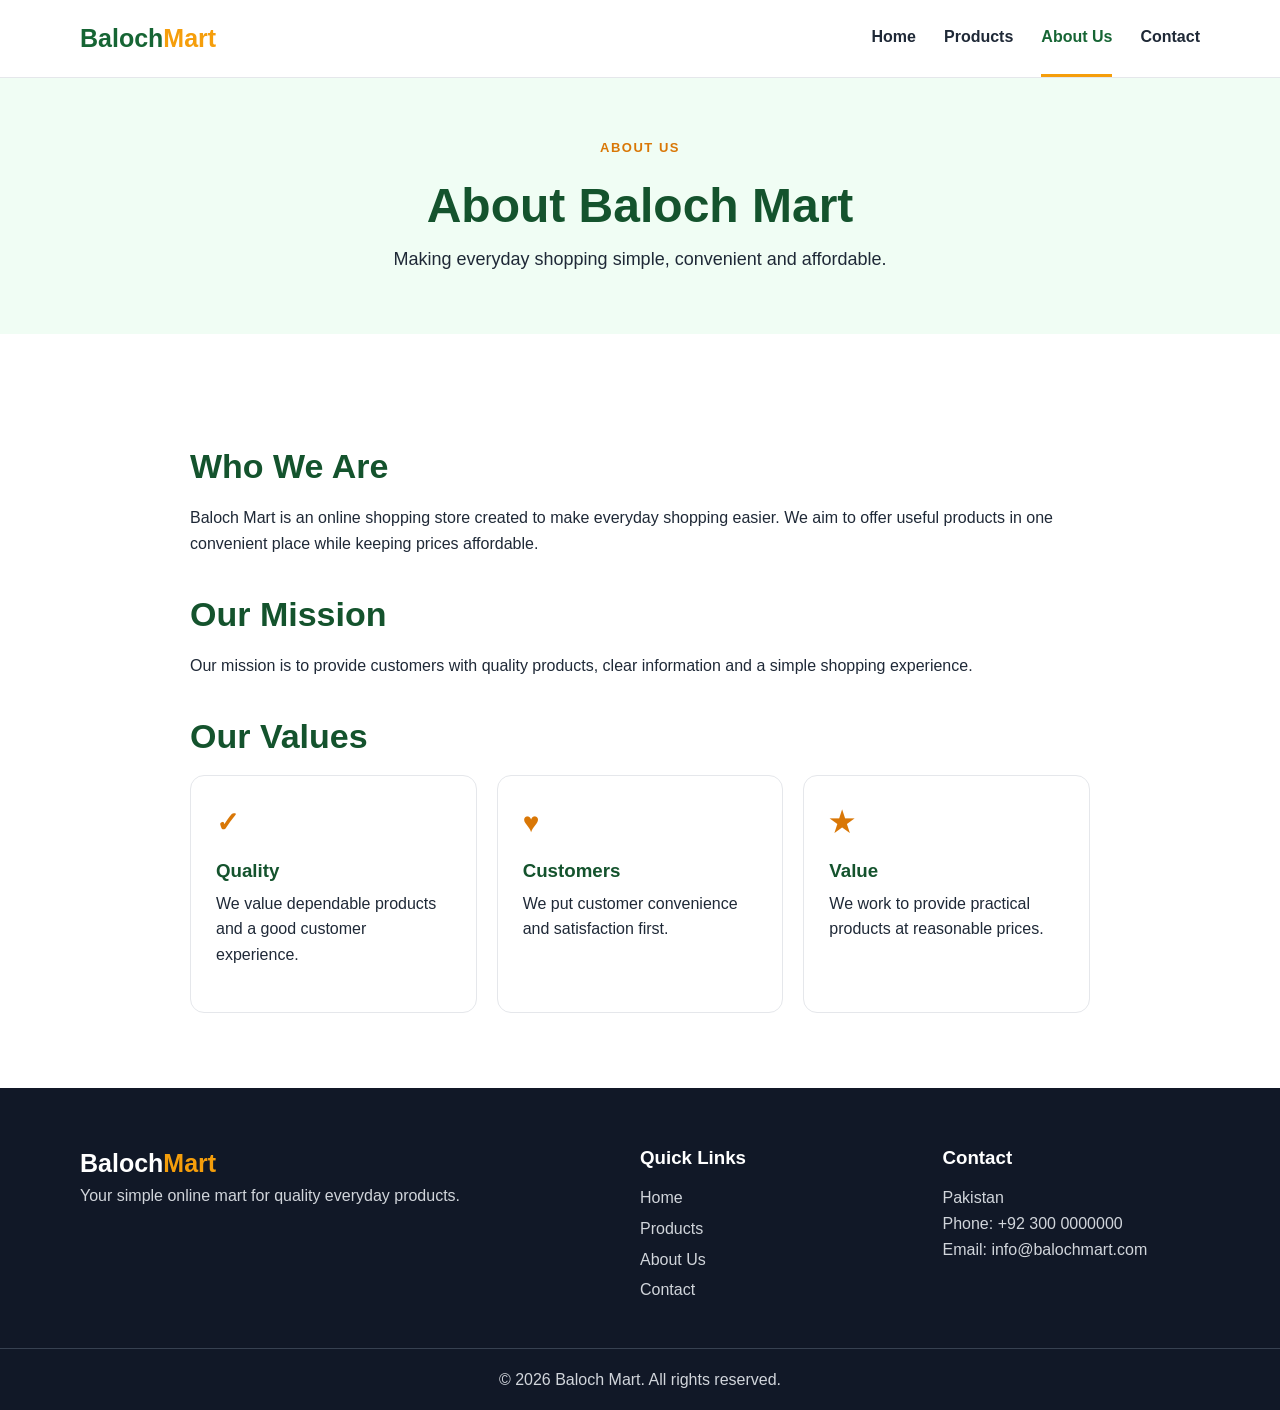
<file: about.html>
<!DOCTYPE html>
<html lang="en">
<head>
  <meta charset="UTF-8">
  <meta name="viewport" content="width=device-width, initial-scale=1.0">
  <title>About Baloch Mart | Our Story & Mission</title>
  <meta name="description" content="Learn about Baloch Mart, our mission, values and commitment to providing quality everyday products at affordable prices.">
  <meta name="keywords" content="about Baloch Mart, Baloch Mart Pakistan, online shopping store">
  <link rel="canonical" href="https://www.balochmart.com/about.html">
  <link rel="stylesheet" href="css/style.css">
</head>
<body>
<header class="site-header"><div class="container nav-wrap">
  <a class="logo" href="index.html">Baloch<span>Mart</span></a><button class="menu-btn" aria-label="Open menu">☰</button>
  <nav class="nav"><a href="index.html">Home</a><a href="products.html">Products</a><a class="active" href="about.html">About Us</a><a href="contact.html">Contact</a></nav>
</div></header>

<main>
<section class="page-hero"><div class="container"><p class="eyebrow">ABOUT US</p><h1>About Baloch Mart</h1><p>Making everyday shopping simple, convenient and affordable.</p></div></section>
<section class="section"><div class="container content-narrow">
  <h2>Who We Are</h2>
  <p>Baloch Mart is an online shopping store created to make everyday shopping easier. We aim to offer useful products in one convenient place while keeping prices affordable.</p>
  <h2>Our Mission</h2>
  <p>Our mission is to provide customers with quality products, clear information and a simple shopping experience.</p>
  <h2>Our Values</h2>
  <div class="feature-grid">
    <div class="feature"><span>✓</span><h3>Quality</h3><p>We value dependable products and a good customer experience.</p></div>
    <div class="feature"><span>♥</span><h3>Customers</h3><p>We put customer convenience and satisfaction first.</p></div>
    <div class="feature"><span>★</span><h3>Value</h3><p>We work to provide practical products at reasonable prices.</p></div>
  </div>
</div></section>
</main>
<footer class="footer"><div class="container footer-grid">
  <div><a class="logo footer-logo" href="index.html">Baloch<span>Mart</span></a><p>Your simple online mart for quality everyday products.</p></div>
  <div><h3>Quick Links</h3><a href="index.html">Home</a><a href="products.html">Products</a><a href="about.html">About Us</a><a href="contact.html">Contact</a></div>
  <div><h3>Contact</h3><p>Pakistan</p><p>Phone: +92 300 0000000</p><p>Email: info@balochmart.com</p></div>
</div><div class="copyright">© 2026 Baloch Mart. All rights reserved.</div></footer>
<script src="js/script.js"></script>
</body>
</html>
</file>
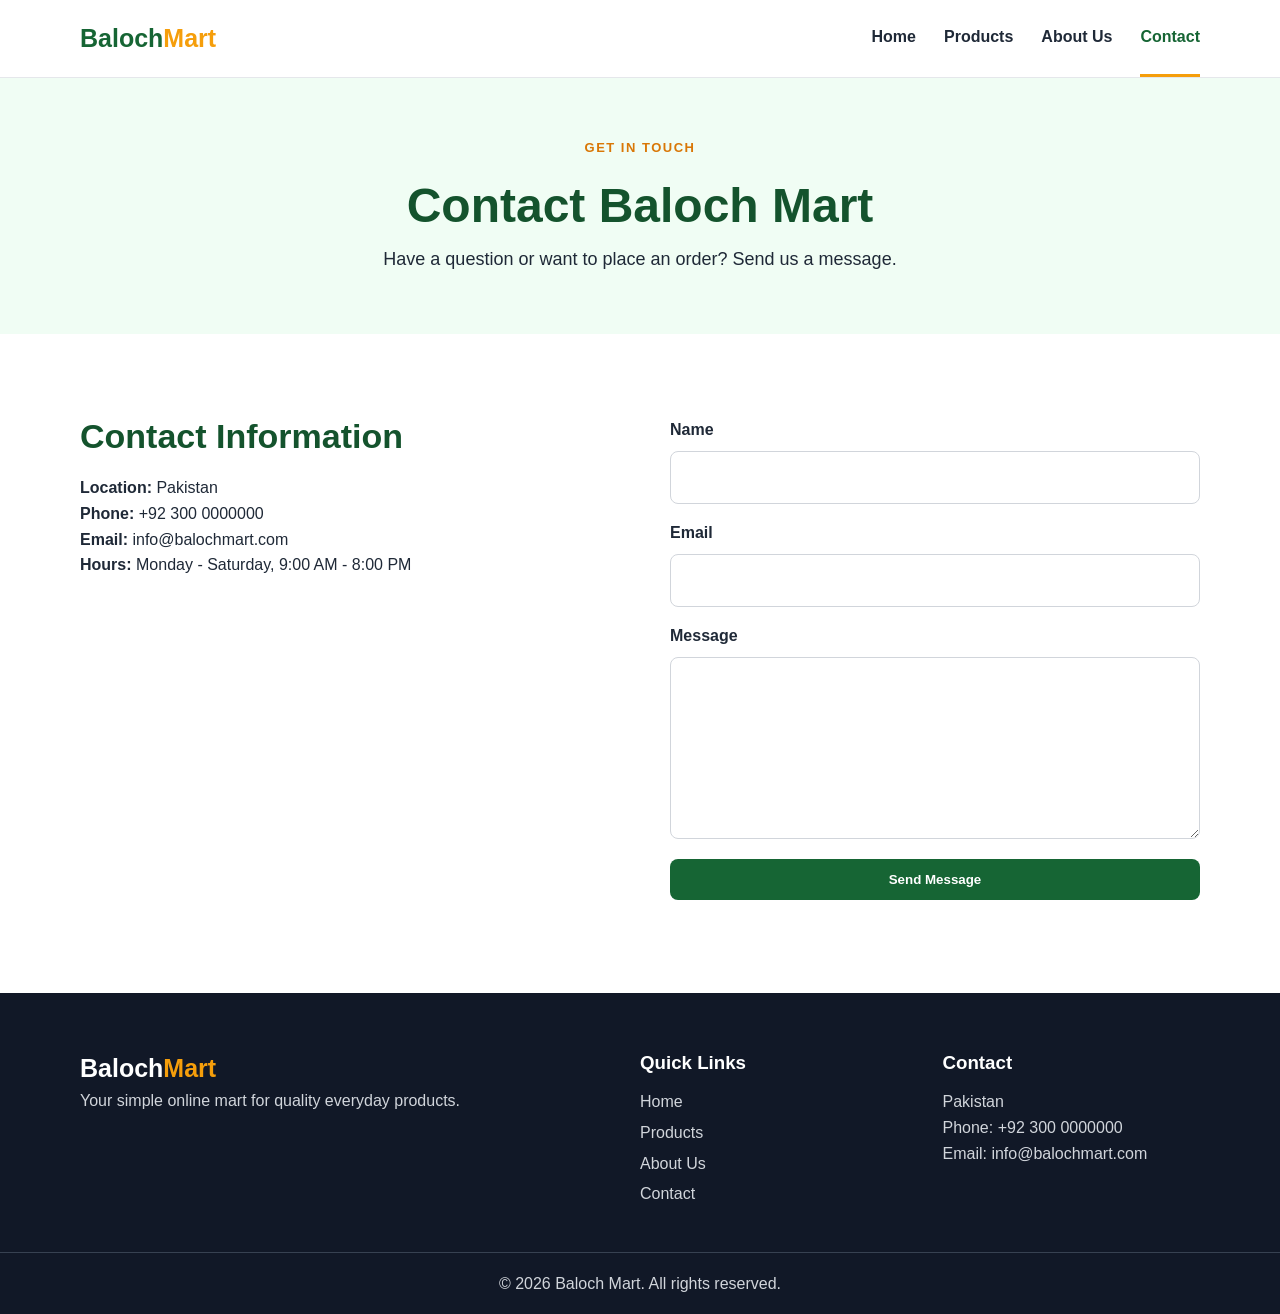
<file: contact.html>
<!DOCTYPE html>
<html lang="en">
<head>
  <meta charset="UTF-8">
  <meta name="viewport" content="width=device-width, initial-scale=1.0">
  <title>Contact Baloch Mart | Online Store Pakistan</title>
  <meta name="description" content="Contact Baloch Mart for product information, orders and customer support. Call, email or send us a message.">
  <meta name="keywords" content="contact Baloch Mart, Baloch Mart phone, Baloch Mart email, online store Pakistan">
  <link rel="canonical" href="https://www.balochmart.com/contact.html">
  <link rel="stylesheet" href="css/style.css">
</head>
<body>
<header class="site-header"><div class="container nav-wrap">
  <a class="logo" href="index.html">Baloch<span>Mart</span></a><button class="menu-btn" aria-label="Open menu">☰</button>
  <nav class="nav"><a href="index.html">Home</a><a href="products.html">Products</a><a href="about.html">About Us</a><a class="active" href="contact.html">Contact</a></nav>
</div></header>

<main>
<section class="page-hero"><div class="container"><p class="eyebrow">GET IN TOUCH</p><h1>Contact Baloch Mart</h1><p>Have a question or want to place an order? Send us a message.</p></div></section>
<section class="section"><div class="container contact-grid">
  <div>
    <h2>Contact Information</h2>
    <p><strong>Location:</strong> Pakistan</p>
    <p><strong>Phone:</strong> +92 300 0000000</p>
    <p><strong>Email:</strong> info@balochmart.com</p>
    <p><strong>Hours:</strong> Monday - Saturday, 9:00 AM - 8:00 PM</p>
  </div>
  <form id="contactForm" class="contact-form">
    <label for="name">Name</label>
    <input id="name" name="name" type="text" required>
    <label for="email">Email</label>
    <input id="email" name="email" type="email" required>
    <label for="message">Message</label>
    <textarea id="message" name="message" rows="6" required></textarea>
    <button class="btn" type="submit">Send Message</button>
    <p id="formMessage" class="form-message" aria-live="polite"></p>
  </form>
</div></section>
</main>
<footer class="footer"><div class="container footer-grid">
  <div><a class="logo footer-logo" href="index.html">Baloch<span>Mart</span></a><p>Your simple online mart for quality everyday products.</p></div>
  <div><h3>Quick Links</h3><a href="index.html">Home</a><a href="products.html">Products</a><a href="about.html">About Us</a><a href="contact.html">Contact</a></div>
  <div><h3>Contact</h3><p>Pakistan</p><p>Phone: +92 300 0000000</p><p>Email: info@balochmart.com</p></div>
</div><div class="copyright">© 2026 Baloch Mart. All rights reserved.</div></footer>
<script src="js/script.js"></script>
</body>
</html>
</file>
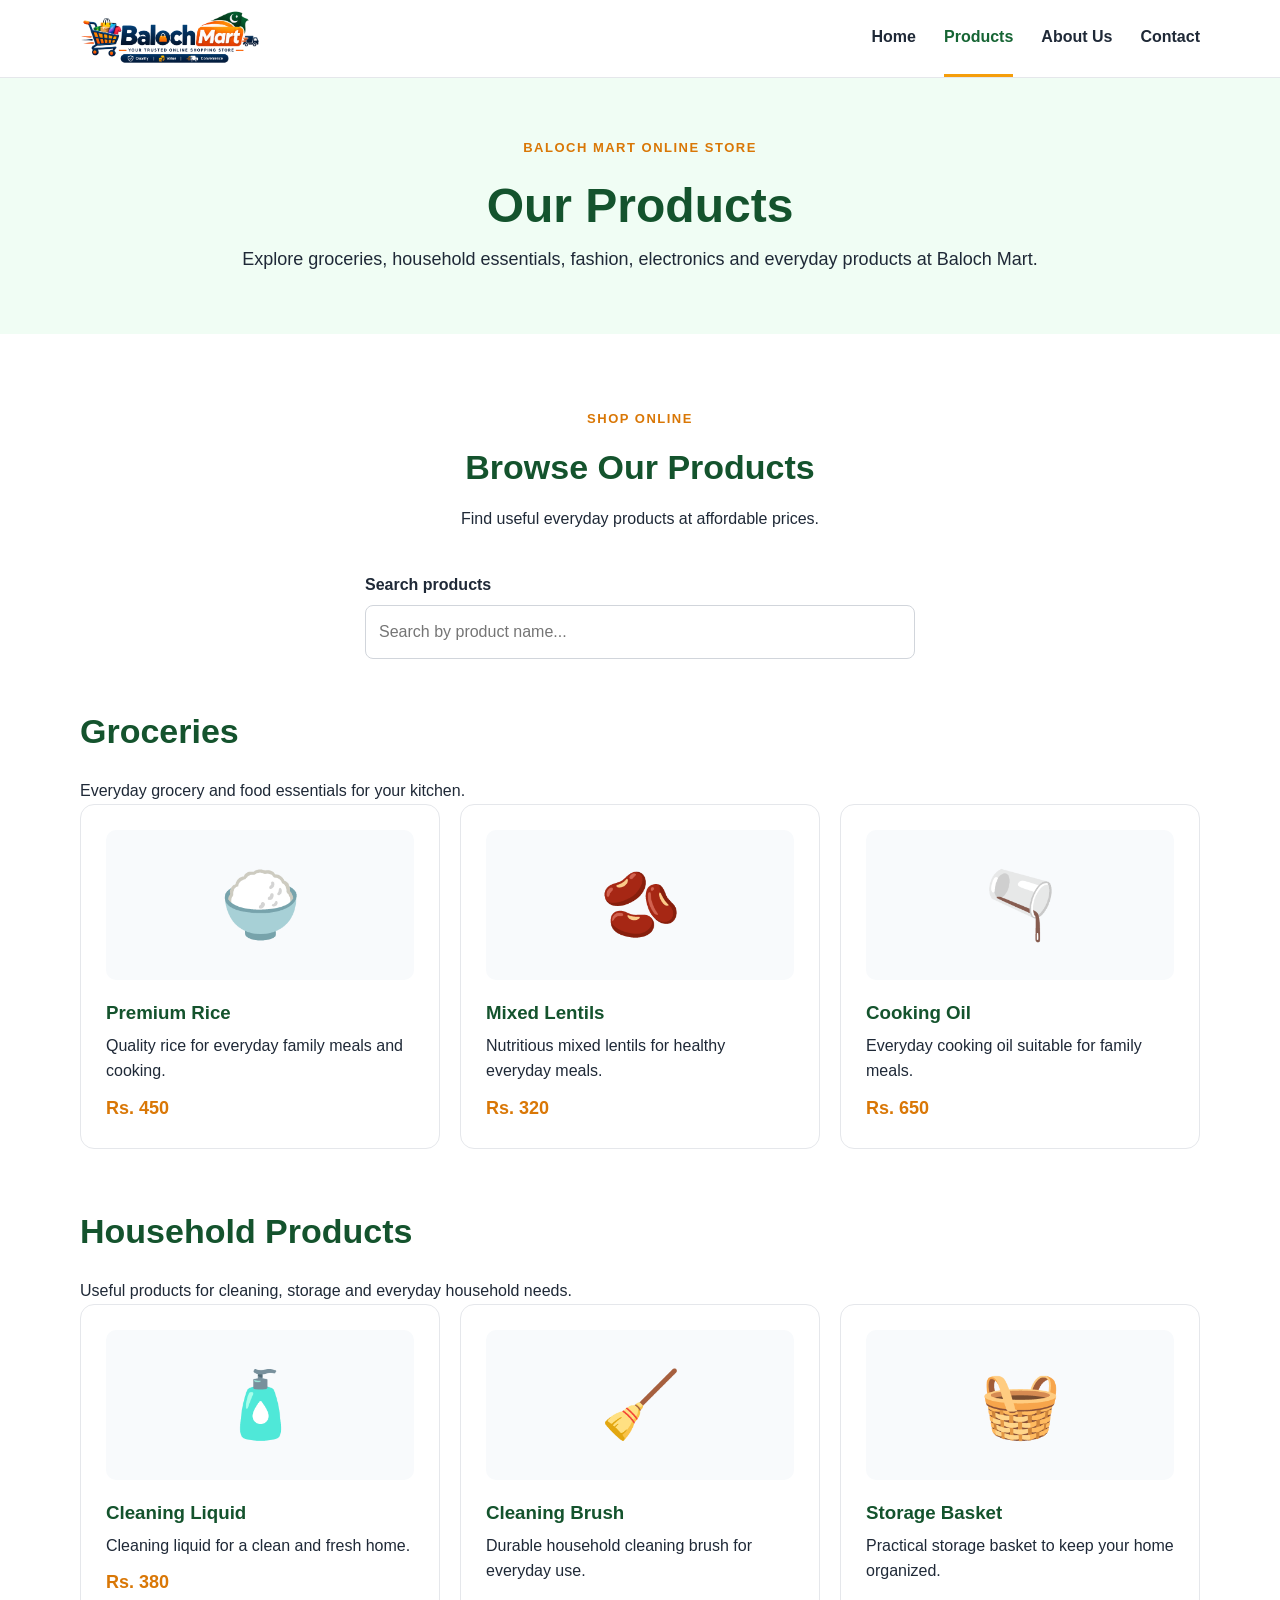
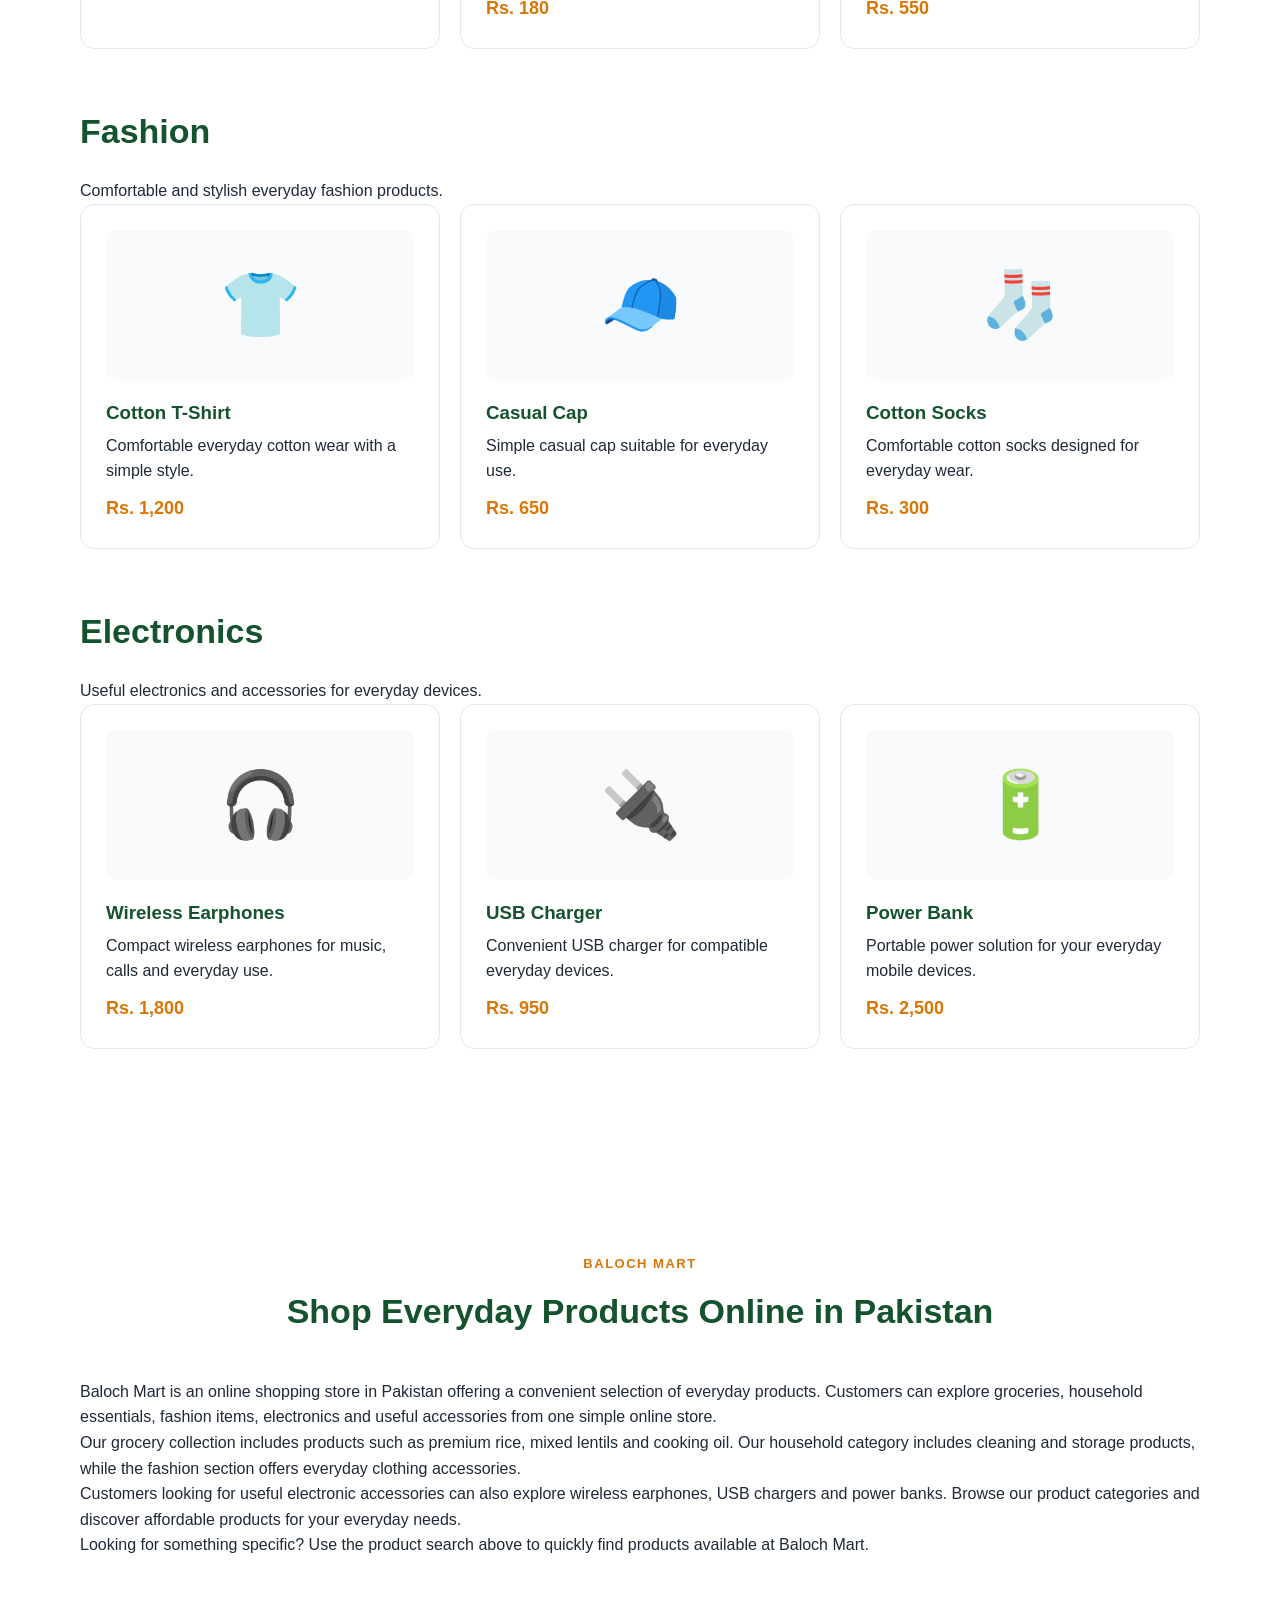
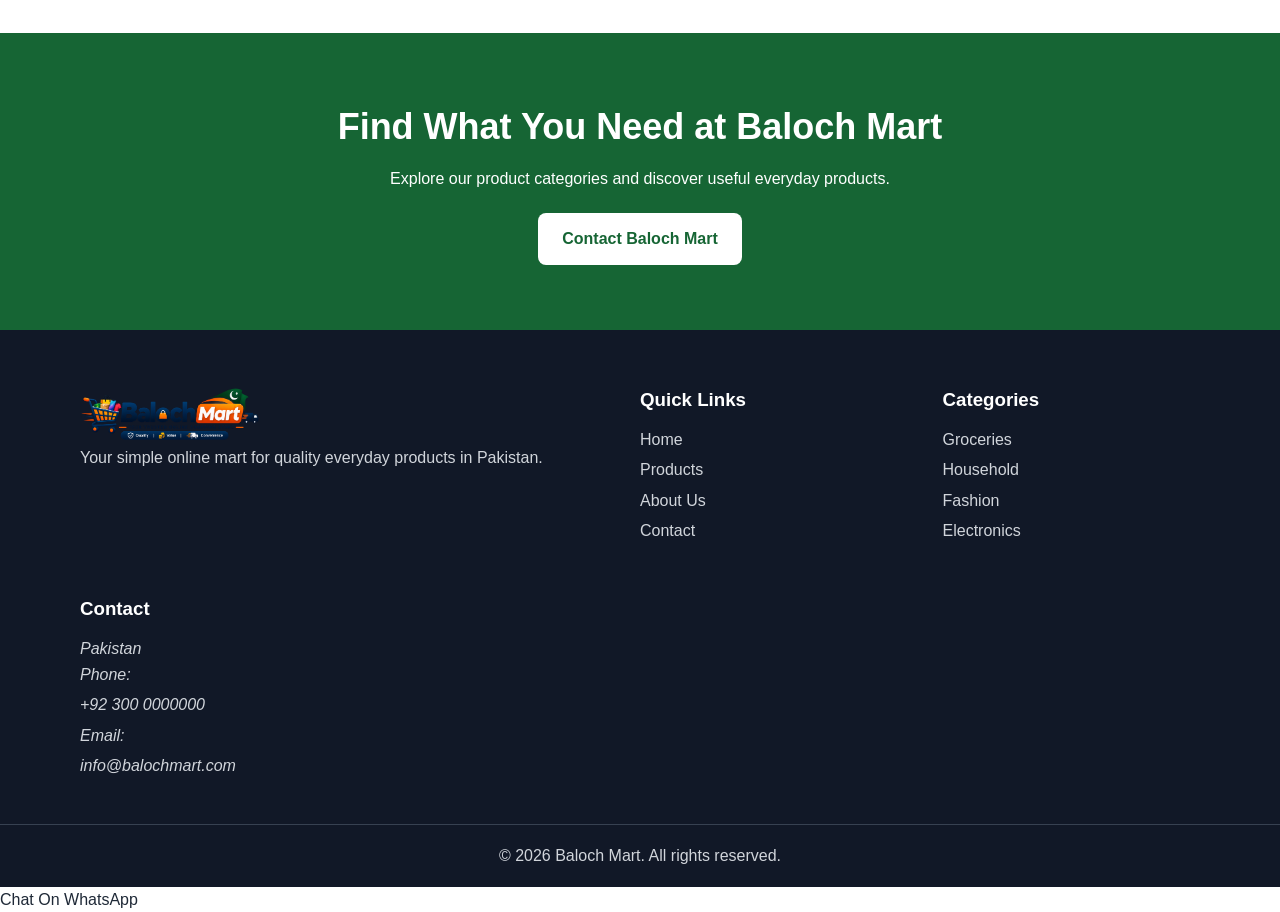
<file: products.html>
<!DOCTYPE html>
<html lang="en">

<head>

    <!-- ==============================
         BASIC SEO
    =============================== -->

    <meta charset="UTF-8">

    <meta name="viewport"
          content="width=device-width, initial-scale=1.0">

    <title>
        Products | Baloch Mart - Online Shopping Store in Pakistan
    </title>

    <meta name="description"
          content="Browse Baloch Mart products including groceries, household essentials, fashion, electronics and everyday products at affordable prices in Pakistan.">

    <meta name="keywords"
          content="Baloch Mart products, Baloch Mart online store, groceries Pakistan, household products Pakistan, fashion Pakistan, electronics Pakistan, online shopping Pakistan">

    <meta name="robots"
          content="index, follow, max-image-preview:large, max-snippet:-1, max-video-preview:-1">

    <meta name="author"
          content="Baloch Mart">

    <meta name="language"
          content="English">

    <meta name="theme-color"
          content="#0f172a">


    <!-- ==============================
         CANONICAL
    =============================== -->

    <link rel="canonical"
          href="https://talibmari110-debug.github.io/balochmart/products.html">


    <!-- ==============================
         FAVICON
    =============================== -->

    <link rel="icon"
          type="image/png"
          href="https://talibmari110-debug.github.io/balochmart/favicon.png">

    <link rel="apple-touch-icon"
          href="https://talibmari110-debug.github.io/balochmart/favicon.png">


    <!-- ==============================
         OPEN GRAPH / FACEBOOK
    =============================== -->

    <meta property="og:type"
          content="website">

    <meta property="og:title"
          content="Products | Baloch Mart">

    <meta property="og:description"
          content="Browse groceries, household essentials, fashion, electronics and everyday products at affordable prices from Baloch Mart.">

    <meta property="og:url"
          content="https://talibmari110-debug.github.io/balochmart/products.html">

    <meta property="og:site_name"
          content="Baloch Mart">

    <meta property="og:locale"
          content="en_PK">

    <meta property="og:image"
          content="https://talibmari110-debug.github.io/balochmart/logo.png">

    <meta property="og:image:alt"
          content="Baloch Mart - Online Shopping Store in Pakistan">


    <!-- ==============================
         TWITTER / X
    =============================== -->

    <meta name="twitter:card"
          content="summary_large_image">

    <meta name="twitter:title"
          content="Products | Baloch Mart">

    <meta name="twitter:description"
          content="Shop groceries, household essentials, fashion, electronics and everyday products at Baloch Mart.">

    <meta name="twitter:image"
          content="https://talibmari110-debug.github.io/balochmart/logo.png">

    <meta name="twitter:image:alt"
          content="Baloch Mart Logo">


    <!-- ==============================
         PERFORMANCE
    =============================== -->

    <link rel="preconnect"
          href="https://fonts.googleapis.com">

    <link rel="preconnect"
          href="https://fonts.gstatic.com"
          crossorigin>


    <!-- ==============================
         STYLESHEET
    =============================== -->

    <link rel="stylesheet"
          href="css/style.css">


    <!-- ==============================
         COLLECTION PAGE SCHEMA
    =============================== -->

    <script type="application/ld+json">
    {
        "@context": "https://schema.org",
        "@type": "CollectionPage",

        "@id": "https://talibmari110-debug.github.io/balochmart/products.html#collection",

        "url": "https://talibmari110-debug.github.io/balochmart/products.html",

        "name": "Baloch Mart Products",

        "description": "Browse groceries, household essentials, fashion, electronics and everyday products available at Baloch Mart.",

        "isPartOf": {
            "@type": "WebSite",
            "@id": "https://talibmari110-debug.github.io/balochmart/#website",
            "url": "https://talibmari110-debug.github.io/balochmart/",
            "name": "Baloch Mart"
        },

        "publisher": {
            "@type": "OnlineStore",
            "@id": "https://talibmari110-debug.github.io/balochmart/#organization",
            "name": "Baloch Mart",
            "url": "https://talibmari110-debug.github.io/balochmart/",
            "logo": {
                "@type": "ImageObject",
                "url": "https://talibmari110-debug.github.io/balochmart/logo.png"
            }
        }
    }
    </script>


    <!-- ==============================
         BREADCRUMB SCHEMA
    =============================== -->

    <script type="application/ld+json">
    {
        "@context": "https://schema.org",
        "@type": "BreadcrumbList",

        "itemListElement": [

            {
                "@type": "ListItem",
                "position": 1,
                "name": "Home",
                "item": "https://talibmari110-debug.github.io/balochmart/"
            },

            {
                "@type": "ListItem",
                "position": 2,
                "name": "Products",
                "item": "https://talibmari110-debug.github.io/balochmart/products.html"
            }

        ]
    }
    </script>


</head>


<body>


    <!-- =================================
         HEADER
    ================================== -->

    <header class="site-header">

        <div class="container nav-wrap">


            <!-- LOGO -->

            <a class="logo"
               href="index.html"
               aria-label="Baloch Mart Home">

                <img
                    src="https://talibmari110-debug.github.io/balochmart/logo.png"
                    alt="Baloch Mart - Online Shopping Store in Pakistan"
                    width="180"
                    height="60"
                    loading="eager"
                    fetchpriority="high">

            </a>


            <!-- MOBILE MENU -->

            <button
                class="menu-btn"
                type="button"
                aria-label="Open navigation menu"
                aria-expanded="false">

                ☰

            </button>


            <!-- NAVIGATION -->

            <nav class="nav"
                 aria-label="Main navigation">

                <a href="index.html">
                    Home
                </a>

                <a class="active"
                   href="products.html"
                   aria-current="page">

                    Products

                </a>

                <a href="about.html">
                    About Us
                </a>

                <a href="contact.html">
                    Contact
                </a>

            </nav>

        </div>

    </header>


    <!-- =================================
         MAIN CONTENT
    ================================== -->

    <main>


        <!-- =================================
             PAGE HERO
        ================================== -->

        <section class="page-hero"
                 aria-labelledby="products-page-title">

            <div class="container">

                <p class="eyebrow">
                    BALOCH MART ONLINE STORE
                </p>

                <h1 id="products-page-title">
                    Our Products
                </h1>

                <p>
                    Explore groceries, household essentials, fashion,
                    electronics and everyday products at Baloch Mart.
                </p>

            </div>

        </section>


        <!-- =================================
             PRODUCTS
        ================================== -->

        <section class="section"
                 aria-labelledby="shop-products-title">

            <div class="container">


                <!-- SECTION HEADING -->

                <div class="section-heading">

                    <p class="eyebrow">
                        SHOP ONLINE
                    </p>

                    <h2 id="shop-products-title">
                        Browse Our Products
                    </h2>

                    <p>
                        Find useful everyday products at affordable prices.
                    </p>

                </div>


                <!-- =================================
                     PRODUCT SEARCH
                ================================== -->

                <div class="search-box">

                    <label for="productSearch">
                        Search products
                    </label>

                    <input
                        id="productSearch"
                        name="search"
                        type="search"
                        placeholder="Search by product name..."
                        autocomplete="off"
                        aria-label="Search Baloch Mart products">

                </div>


                <!-- =================================
                     GROCERIES
                ================================== -->

                <section id="groceries"
                         class="product-category"
                         aria-labelledby="groceries-title">

                    <h2 id="groceries-title">
                        Groceries
                    </h2>

                    <p>
                        Everyday grocery and food essentials for your kitchen.
                    </p>


                    <div class="product-grid">


                        <!-- Premium Rice -->

                        <article class="product-card"
                                 data-product="premium rice groceries">

                            <div class="product-image"
                                 role="img"
                                 aria-label="Premium Rice">

                                🍚

                            </div>

                            <h3>
                                Premium Rice
                            </h3>

                            <p>
                                Quality rice for everyday family meals
                                and cooking.
                            </p>

                            <strong>
                                Rs. 450
                            </strong>

                        </article>


                        <!-- Mixed Lentils -->

                        <article class="product-card"
                                 data-product="mixed lentils groceries">

                            <div class="product-image"
                                 role="img"
                                 aria-label="Mixed Lentils">

                                🫘

                            </div>

                            <h3>
                                Mixed Lentils
                            </h3>

                            <p>
                                Nutritious mixed lentils for healthy
                                everyday meals.
                            </p>

                            <strong>
                                Rs. 320
                            </strong>

                        </article>


                        <!-- Cooking Oil -->

                        <article class="product-card"
                                 data-product="cooking oil groceries">

                            <div class="product-image"
                                 role="img"
                                 aria-label="Cooking Oil">

                                🫗

                            </div>

                            <h3>
                                Cooking Oil
                            </h3>

                            <p>
                                Everyday cooking oil suitable for
                                family meals.
                            </p>

                            <strong>
                                Rs. 650
                            </strong>

                        </article>


                    </div>

                </section>


                <!-- =================================
                     HOUSEHOLD
                ================================== -->

                <section id="household"
                         class="product-category"
                         aria-labelledby="household-title">

                    <h2 id="household-title">
                        Household Products
                    </h2>

                    <p>
                        Useful products for cleaning, storage and
                        everyday household needs.
                    </p>


                    <div class="product-grid">


                        <!-- Cleaning Liquid -->

                        <article class="product-card"
                                 data-product="cleaning liquid household">

                            <div class="product-image"
                                 role="img"
                                 aria-label="Cleaning Liquid">

                                🧴

                            </div>

                            <h3>
                                Cleaning Liquid
                            </h3>

                            <p>
                                Cleaning liquid for a clean and
                                fresh home.
                            </p>

                            <strong>
                                Rs. 380
                            </strong>

                        </article>


                        <!-- Cleaning Brush -->

                        <article class="product-card"
                                 data-product="cleaning brush household">

                            <div class="product-image"
                                 role="img"
                                 aria-label="Cleaning Brush">

                                🧹

                            </div>

                            <h3>
                                Cleaning Brush
                            </h3>

                            <p>
                                Durable household cleaning brush
                                for everyday use.
                            </p>

                            <strong>
                                Rs. 180
                            </strong>

                        </article>


                        <!-- Storage Basket -->

                        <article class="product-card"
                                 data-product="storage basket household">

                            <div class="product-image"
                                 role="img"
                                 aria-label="Storage Basket">

                                🧺

                            </div>

                            <h3>
                                Storage Basket
                            </h3>

                            <p>
                                Practical storage basket to keep
                                your home organized.
                            </p>

                            <strong>
                                Rs. 550
                            </strong>

                        </article>


                    </div>

                </section>


                <!-- =================================
                     FASHION
                ================================== -->

                <section id="fashion"
                         class="product-category"
                         aria-labelledby="fashion-title">

                    <h2 id="fashion-title">
                        Fashion
                    </h2>

                    <p>
                        Comfortable and stylish everyday fashion products.
                    </p>


                    <div class="product-grid">


                        <!-- Cotton T-Shirt -->

                        <article class="product-card"
                                 data-product="cotton t-shirt fashion">

                            <div class="product-image"
                                 role="img"
                                 aria-label="Cotton T-Shirt">

                                👕

                            </div>

                            <h3>
                                Cotton T-Shirt
                            </h3>

                            <p>
                                Comfortable everyday cotton wear
                                with a simple style.
                            </p>

                            <strong>
                                Rs. 1,200
                            </strong>

                        </article>


                        <!-- Casual Cap -->

                        <article class="product-card"
                                 data-product="casual cap fashion">

                            <div class="product-image"
                                 role="img"
                                 aria-label="Casual Cap">

                                🧢

                            </div>

                            <h3>
                                Casual Cap
                            </h3>

                            <p>
                                Simple casual cap suitable for
                                everyday use.
                            </p>

                            <strong>
                                Rs. 650
                            </strong>

                        </article>


                        <!-- Cotton Socks -->

                        <article class="product-card"
                                 data-product="cotton socks fashion">

                            <div class="product-image"
                                 role="img"
                                 aria-label="Cotton Socks">

                                🧦

                            </div>

                            <h3>
                                Cotton Socks
                            </h3>

                            <p>
                                Comfortable cotton socks designed
                                for everyday wear.
                            </p>

                            <strong>
                                Rs. 300
                            </strong>

                        </article>


                    </div>

                </section>


                <!-- =================================
                     ELECTRONICS
                ================================== -->

                <section id="electronics"
                         class="product-category"
                         aria-labelledby="electronics-title">

                    <h2 id="electronics-title">
                        Electronics
                    </h2>

                    <p>
                        Useful electronics and accessories for
                        everyday devices.
                    </p>


                    <div class="product-grid">


                        <!-- Wireless Earphones -->

                        <article class="product-card"
                                 data-product="wireless earphones electronics">

                            <div class="product-image"
                                 role="img"
                                 aria-label="Wireless Earphones">

                                🎧

                            </div>

                            <h3>
                                Wireless Earphones
                            </h3>

                            <p>
                                Compact wireless earphones for
                                music, calls and everyday use.
                            </p>

                            <strong>
                                Rs. 1,800
                            </strong>

                        </article>


                        <!-- USB Charger -->

                        <article class="product-card"
                                 data-product="usb charger electronics">

                            <div class="product-image"
                                 role="img"
                                 aria-label="USB Charger">

                                🔌

                            </div>

                            <h3>
                                USB Charger
                            </h3>

                            <p>
                                Convenient USB charger for compatible
                                everyday devices.
                            </p>

                            <strong>
                                Rs. 950
                            </strong>

                        </article>


                        <!-- Power Bank -->

                        <article class="product-card"
                                 data-product="power bank electronics">

                            <div class="product-image"
                                 role="img"
                                 aria-label="Power Bank">

                                🔋

                            </div>

                            <h3>
                                Power Bank
                            </h3>

                            <p>
                                Portable power solution for your
                                everyday mobile devices.
                            </p>

                            <strong>
                                Rs. 2,500
                            </strong>

                        </article>


                    </div>

                </section>


                <!-- NO RESULTS -->

                <p id="noResults"
                   class="no-results"
                   role="status"
                   aria-live="polite"
                   hidden>

                    No products found. Try another search.

                </p>


            </div>

        </section>


        <!-- =================================
             SEO CONTENT
        ================================== -->

        <section class="section"
                 aria-labelledby="seo-products-title">

            <div class="container">

                <div class="section-heading">

                    <p class="eyebrow">
                        BALOCH MART
                    </p>

                    <h2 id="seo-products-title">
                        Shop Everyday Products Online in Pakistan
                    </h2>

                </div>


                <div class="seo-content">

                    <p>
                        Baloch Mart is an online shopping store in Pakistan
                        offering a convenient selection of everyday products.
                        Customers can explore groceries, household essentials,
                        fashion items, electronics and useful accessories
                        from one simple online store.
                    </p>


                    <p>
                        Our grocery collection includes products such as
                        premium rice, mixed lentils and cooking oil.
                        Our household category includes cleaning and
                        storage products, while the fashion section offers
                        everyday clothing accessories.
                    </p>


                    <p>
                        Customers looking for useful electronic accessories
                        can also explore wireless earphones, USB chargers
                        and power banks. Browse our product categories and
                        discover affordable products for your everyday needs.
                    </p>


                    <p>
                        Looking for something specific?
                        Use the product search above to quickly find
                        products available at Baloch Mart.
                    </p>

                </div>

            </div>

        </section>


        <!-- =================================
             CALL TO ACTION
        ================================== -->

        <section class="cta"
                 aria-labelledby="cta-title">

            <div class="container">

                <h2 id="cta-title">
                    Find What You Need at Baloch Mart
                </h2>

                <p>
                    Explore our product categories and discover
                    useful everyday products.
                </p>

                <a class="btn btn-light"
                   href="contact.html">

                    Contact Baloch Mart

                </a>

            </div>

        </section>


    </main>


    <!-- =================================
         FOOTER
    ================================== -->

    <footer class="footer">

        <div class="container footer-grid">


            <!-- FOOTER BRAND -->

            <div>

                <a class="logo footer-logo"
                   href="index.html"
                   aria-label="Baloch Mart Home">

                    <img
                        src="https://talibmari110-debug.github.io/balochmart/logo.png"
                        alt="Baloch Mart"
                        width="180"
                        height="60"
                        loading="lazy">

                </a>


                <p>
                    Your simple online mart for quality everyday
                    products in Pakistan.
                </p>

            </div>


            <!-- QUICK LINKS -->

            <div>

                <h3>
                    Quick Links
                </h3>

                <a href="index.html">
                    Home
                </a>

                <a href="products.html">
                    Products
                </a>

                <a href="about.html">
                    About Us
                </a>

                <a href="contact.html">
                    Contact
                </a>

            </div>


            <!-- CATEGORIES -->

            <div>

                <h3>
                    Categories
                </h3>

                <a href="products.html#groceries">
                    Groceries
                </a>

                <a href="products.html#household">
                    Household
                </a>

                <a href="products.html#fashion">
                    Fashion
                </a>

                <a href="products.html#electronics">
                    Electronics
                </a>

            </div>


            <!-- CONTACT -->

            <div>

                <h3>
                    Contact
                </h3>

                <address>

                    <p>
                        Pakistan
                    </p>

                    <p>
                        Phone:
                        <a href="tel:+923000000000">
                            +92 300 0000000
                        </a>
                    </p>

                    <p>
                        Email:
                        <a href="mailto:info@balochmart.com">
                            info@balochmart.com
                        </a>
                    </p>

                </address>

            </div>


        </div>


        <!-- COPYRIGHT -->

        <div class="copyright">

            © 2026 Baloch Mart.
            All rights reserved.

        </div>

    </footer>


    <!-- =================================
         WHATSAPP
    ================================== -->

    <a
        class="whatsapp-button"
        href="https://wa.me/03032259008"
        target="_blank"
        rel="noopener noreferrer"
        aria-label="Chat with Baloch Mart on WhatsApp">

        Chat On WhatsApp

    </a>


    <!-- =================================
         JAVASCRIPT
    ================================== -->

    <script src="js/script.js"></script>


</body>

</html>
</file>
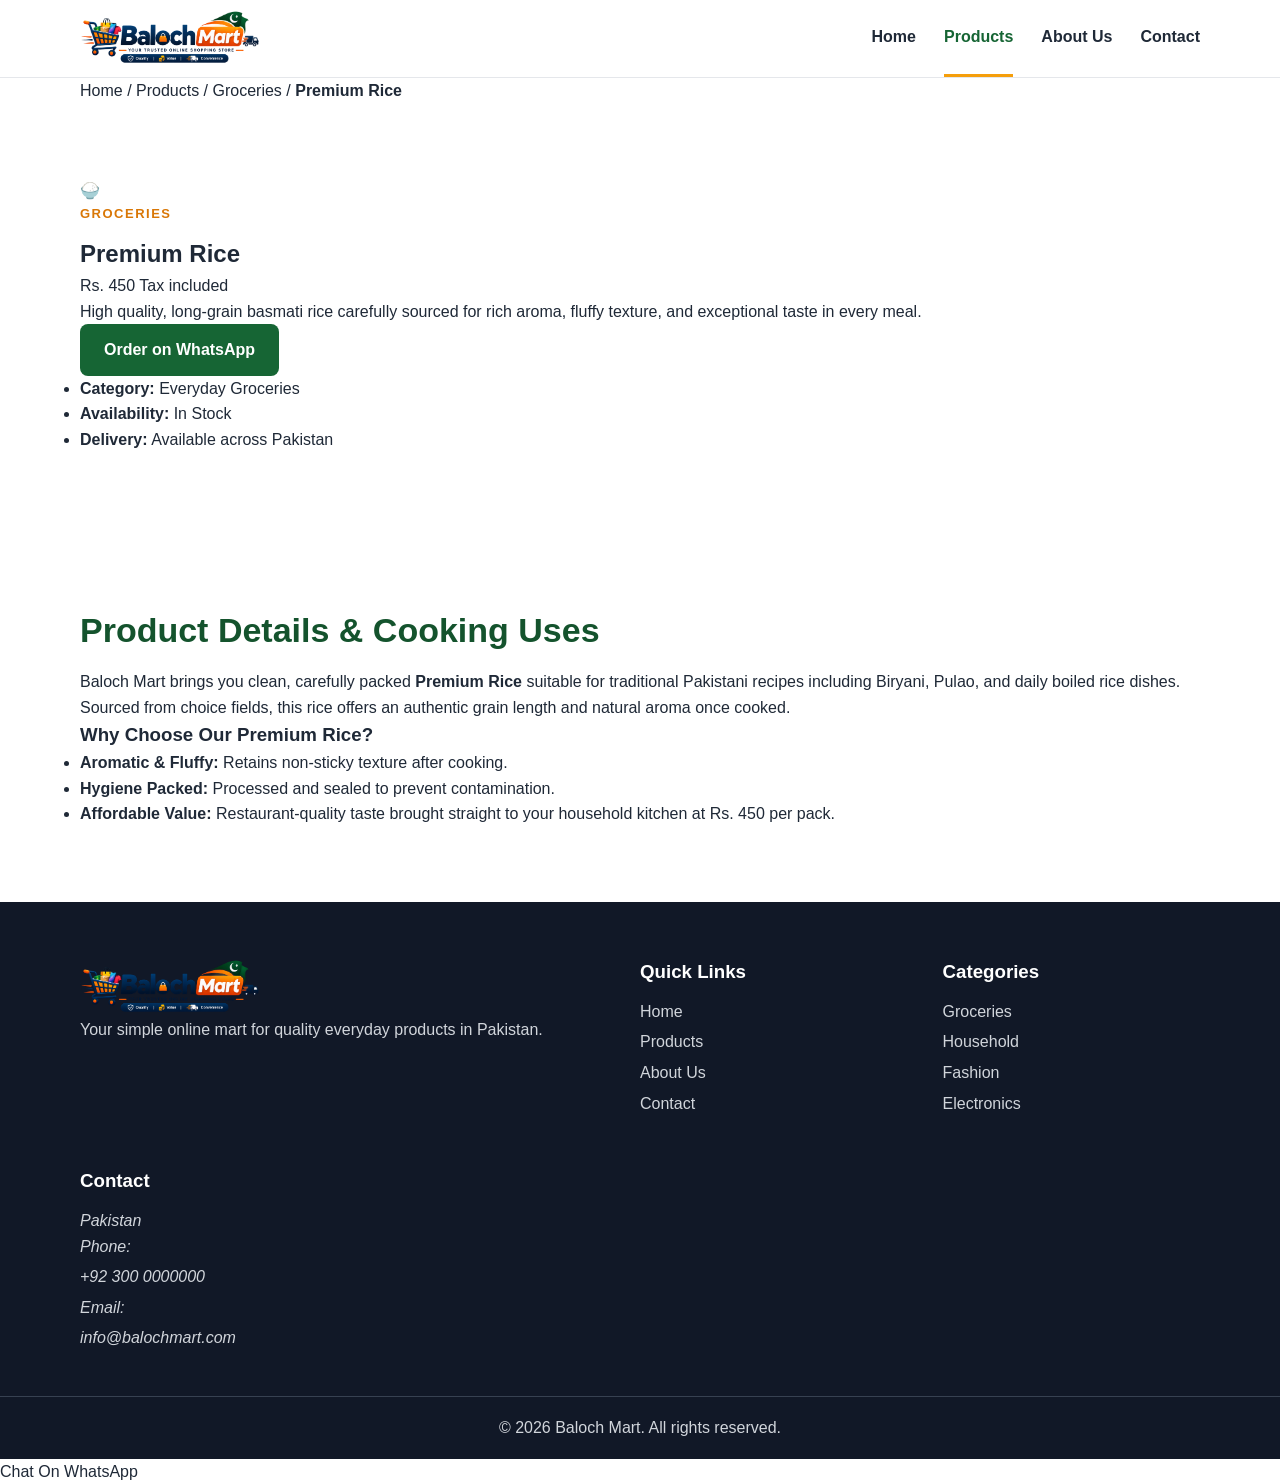
<file: products/premium-rice.html>
<!DOCTYPE html>
<html lang="en">

<head>

    <!-- BASIC SEO -->
    <meta charset="UTF-8">
    <meta name="viewport" content="width=device-width, initial-scale=1.0">
    <title>Buy Premium Rice Online at Best Price in Pakistan | Baloch Mart</title>
    <meta name="description" content="Buy high-quality Premium Basmati Rice online at Baloch Mart Pakistan. Fast delivery, affordable prices (Rs. 450/kg), and guaranteed fresh quality for family meals.">
    <meta name="keywords" content="buy premium rice online, basmati rice price pakistan, grocery delivery pakistan, baloch mart rice">
    <meta name="robots" content="index, follow, max-image-preview:large, max-snippet:-1, max-video-preview:-1">
    <meta name="author" content="Baloch Mart">
    <meta name="language" content="English">
    <meta name="theme-color" content="#0f172a">

    <!-- CANONICAL -->
    <link rel="canonical" href="https://talibmari110-debug.github.io/balochmart/products/premium-rice.html">

    <!-- FAVICON -->
    <link rel="icon" type="image/png" href="../favicon.png">
    <link rel="apple-touch-icon" href="../favicon.png">

    <!-- OPEN GRAPH / FACEBOOK -->
    <meta property="og:type" content="product">
    <meta property="og:title" content="Premium Rice | Baloch Mart Pakistan">
    <meta property="og:description" content="Order fresh, long-grain Premium Rice online in Pakistan for Rs. 450. Reliable home delivery via Baloch Mart.">
    <meta property="og:url" content="https://talibmari110-debug.github.io/balochmart/products/premium-rice.html">
    <meta property="og:site_name" content="Baloch Mart">
    <meta property="og:locale" content="en_PK">
    <meta property="og:image" content="https://talibmari110-debug.github.io/balochmart/images/products/premium-rice.jpg">

    <!-- TWITTER / X -->
    <meta name="twitter:card" content="summary_large_image">
    <meta name="twitter:title" content="Premium Rice | Baloch Mart">
    <meta name="twitter:description" content="Quality rice for everyday family meals at Rs. 450. Order online today.">
    <meta name="twitter:image" content="https://talibmari110-debug.github.io/balochmart/images/products/premium-rice.jpg">

    <!-- PERFORMANCE & STYLESHEET -->
    <link rel="preconnect" href="https://fonts.googleapis.com">
    <link rel="preconnect" href="https://fonts.gstatic.com" crossorigin>
    <link rel="stylesheet" href="../css/style.css">

    <!-- PRODUCT SCHEMA -->
    <script type="application/ld+json">
    {
        "@context": "https://schema.org/",
        "@type": "Product",
        "name": "Premium Rice",
        "image": [
            "https://talibmari110-debug.github.io/balochmart/images/products/premium-rice.jpg"
        ],
        "description": "Quality long-grain rice ideal for daily family cooking, biryani, and everyday meals.",
        "sku": "BM-GROC-001",
        "mpn": "RICE450",
        "brand": {
            "@type": "Brand",
            "name": "Baloch Mart"
        },
        "offers": {
            "@type": "Offer",
            "url": "https://talibmari110-debug.github.io/balochmart/products/premium-rice.html",
            "priceCurrency": "PKR",
            "price": "450",
            "priceValidUntil": "2027-12-31",
            "itemCondition": "https://schema.org/NewCondition",
            "availability": "https://schema.org/InStock",
            "seller": {
                "@type": "Organization",
                "name": "Baloch Mart"
            }
        }
    }
    </script>

    <!-- BREADCRUMB SCHEMA -->
    <script type="application/ld+json">
    {
        "@context": "https://schema.org",
        "@type": "BreadcrumbList",
        "itemListElement": [
            {
                "@type": "ListItem",
                "position": 1,
                "name": "Home",
                "item": "https://talibmari110-debug.github.io/balochmart/"
            },
            {
                "@type": "ListItem",
                "position": 2,
                "name": "Products",
                "item": "https://talibmari110-debug.github.io/balochmart/products.html"
            },
            {
                "@type": "ListItem",
                "position": 3,
                "name": "Groceries",
                "item": "https://talibmari110-debug.github.io/balochmart/products.html#groceries"
            },
            {
                "@type": "ListItem",
                "position": 4,
                "name": "Premium Rice",
                "item": "https://talibmari110-debug.github.io/balochmart/products/premium-rice.html"
            }
        ]
    }
    </script>

</head>

<body>

    <header class="site-header">
        <div class="container nav-wrap">
            <a class="logo" href="../index.html" aria-label="Baloch Mart Home">
                <img src="https://talibmari110-debug.github.io/balochmart/logo.png" alt="Baloch Mart" width="180" height="60" fetchpriority="high">
            </a>
            <button class="menu-btn" type="button" aria-label="Open navigation menu">☰</button>
            <nav class="nav" aria-label="Main navigation">
                <a href="../index.html">Home</a>
                <a href="../products.html" class="active">Products</a>
                <a href="../about.html">About Us</a>
                <a href="../contact.html">Contact</a>
            </nav>
        </div>
    </header>

    <main>
        <!-- BREADCRUMB UI -->
        <div class="container breadcrumb-nav">
            <p><a href="../index.html">Home</a> / <a href="../products.html">Products</a> / <a href="../products.html#groceries">Groceries</a> / <strong>Premium Rice</strong></p>
        </div>

        <!-- PRODUCT DETAIL SECTION -->
        <section class="section product-detail-section">
            <div class="container product-detail-grid">
                
                <div class="product-detail-media">
                    <div class="product-image-large" role="img" aria-label="Premium Rice">
                        🍚
                    </div>
                </div>

                <div class="product-detail-info">
                    <p class="eyebrow">GROCERIES</p>
                    <h1>Premium Rice</h1>
                    
                    <p class="product-price">Rs. 450 <span class="tax-note">Tax included</span></p>

                    <div class="product-short-description">
                        <p>High quality, long-grain basmati rice carefully sourced for rich aroma, fluffy texture, and exceptional taste in every meal.</p>
                    </div>

                    <div class="purchase-actions">
                        <a href="https://wa.me/03032259008?text=I%20want%20to%20order%20Premium%20Rice%20(Rs.%20450)" target="_blank" rel="noopener noreferrer" class="btn btn-primary">
                            Order on WhatsApp
                        </a>
                    </div>

                    <div class="product-highlights">
                        <ul>
                            <li><strong>Category:</strong> Everyday Groceries</li>
                            <li><strong>Availability:</strong> In Stock</li>
                            <li><strong>Delivery:</strong> Available across Pakistan</li>
                        </ul>
                    </div>
                </div>

            </div>
        </section>

        <!-- SEO LONG FORM CONTENT -->
        <section class="section product-description-section">
            <div class="container">
                <h2>Product Details & Cooking Uses</h2>
                <div class="seo-content">
                    <p>Baloch Mart brings you clean, carefully packed <strong>Premium Rice</strong> suitable for traditional Pakistani recipes including Biryani, Pulao, and daily boiled rice dishes. Sourced from choice fields, this rice offers an authentic grain length and natural aroma once cooked.</p>
                    
                    <h3>Why Choose Our Premium Rice?</h3>
                    <ul>
                        <li><strong>Aromatic & Fluffy:</strong> Retains non-sticky texture after cooking.</li>
                        <li><strong>Hygiene Packed:</strong> Processed and sealed to prevent contamination.</li>
                        <li><strong>Affordable Value:</strong> Restaurant-quality taste brought straight to your household kitchen at Rs. 450 per pack.</li>
                    </ul>
                </div>
            </div>
        </section>
    </main>

    <footer class="footer">
        <div class="container footer-grid">
            <div>
                <a class="logo footer-logo" href="../index.html">
                    <img src="https://talibmari110-debug.github.io/balochmart/logo.png" alt="Baloch Mart" width="180" height="60" loading="lazy">
                </a>
                <p>Your simple online mart for quality everyday products in Pakistan.</p>
            </div>
            <div>
                <h3>Quick Links</h3>
                <a href="../index.html">Home</a>
                <a href="../products.html">Products</a>
                <a href="../about.html">About Us</a>
                <a href="../contact.html">Contact</a>
            </div>
            <div>
                <h3>Categories</h3>
                <a href="../products.html#groceries">Groceries</a>
                <a href="../products.html#household">Household</a>
                <a href="../products.html#fashion">Fashion</a>
                <a href="../products.html#electronics">Electronics</a>
            </div>
            <div>
                <h3>Contact</h3>
                <address>
                    <p>Pakistan</p>
                    <p>Phone: <a href="tel:+923000000000">+92 300 0000000</a></p>
                    <p>Email: <a href="mailto:info@balochmart.com">info@balochmart.com</a></p>
                </address>
            </div>
        </div>
        <div class="copyright">
            © 2026 Baloch Mart. All rights reserved.
        </div>
    </footer>

    <a class="whatsapp-button" href="https://wa.me/03032259008" target="_blank" rel="noopener noreferrer" aria-label="Chat with Baloch Mart on WhatsApp">
        Chat On WhatsApp
    </a>

    <script src="../js/script.js"></script>
</body>

</html>
</file>
<file: css/style.css>
*{box-sizing:border-box;margin:0;padding:0}html{scroll-behavior:smooth}body{font-family:Arial,Helvetica,sans-serif;color:#1f2937;line-height:1.6;background:#fff}a{text-decoration:none;color:inherit}.container{width:min(1120px,92%);margin:auto}.site-header{position:sticky;top:0;z-index:20;background:#fff;border-bottom:1px solid #e5e7eb}.nav-wrap{min-height:70px;display:flex;align-items:center;justify-content:space-between}.logo{font-size:25px;font-weight:800;color:#166534}.logo span{color:#f59e0b}.nav{display:flex;gap:28px}.nav a{font-weight:600;padding:24px 0;border-bottom:3px solid transparent}.nav a:hover,.nav a.active{color:#166534;border-color:#f59e0b}.menu-btn{display:none;border:0;background:none;font-size:25px;cursor:pointer}.hero{background:linear-gradient(135deg,#f0fdf4,#fff7ed);padding:90px 0}.hero-content{display:grid;grid-template-columns:1.5fr 1fr;gap:50px;align-items:center}.eyebrow{color:#d97706;font-weight:800;font-size:13px;letter-spacing:1.5px;margin-bottom:10px}.hero h1{font-size:clamp(38px,6vw,64px);line-height:1.08;margin-bottom:20px;color:#14532d}.hero p{font-size:18px;max-width:650px;margin-bottom:25px}.btn{display:inline-block;background:#166534;color:#fff;padding:13px 24px;border-radius:8px;font-weight:700;border:0;cursor:pointer}.btn:hover{background:#14532d}.btn-light{background:#fff;color:#166534}.hero-card{background:#fff;padding:45px;border-radius:20px;box-shadow:0 15px 45px #00000012;text-align:center}.hero-icon{font-size:80px;margin-bottom:15px}.section{padding:75px 0}.section.light{background:#f8fafc}.section-heading{text-align:center;margin-bottom:40px}.section-heading h2,.section h2{font-size:34px;color:#14532d;margin-bottom:12px}.category-grid,.feature-grid,.product-grid{display:grid;grid-template-columns:repeat(4,1fr);gap:20px}.category-card,.feature,.product-card{border:1px solid #e5e7eb;border-radius:14px;padding:25px;background:#fff;transition:.2s}.category-card:hover,.product-card:hover{transform:translateY(-4px);box-shadow:0 10px 25px #0000000d}.category-card span{font-size:40px}.category-card h3,.feature h3,.product-card h3{margin:10px 0 5px;color:#14532d}.feature-grid{grid-template-columns:repeat(3,1fr)}.feature span{font-size:28px;color:#d97706;font-weight:800}.cta{background:#166534;color:#fff;text-align:center;padding:65px 0}.cta h2{font-size:36px;margin-bottom:10px}.cta p{margin-bottom:22px}.footer{background:#111827;color:#d1d5db;padding-top:55px}.footer-grid{display:grid;grid-template-columns:2fr 1fr 1fr;gap:45px;padding-bottom:40px}.footer h3{color:#fff;margin-bottom:12px}.footer a:not(.logo){display:block;margin:5px 0}.footer-logo{color:#fff}.copyright{text-align:center;border-top:1px solid #374151;padding:18px}.page-hero{background:#f0fdf4;text-align:center;padding:60px 0}.page-hero h1{font-size:48px;color:#14532d}.page-hero p:last-child{font-size:18px}.product-category{margin-bottom:55px;scroll-margin-top:90px}.product-category h2{margin-bottom:20px}.product-grid{grid-template-columns:repeat(3,1fr)}.product-image{height:150px;background:#f8fafc;border-radius:10px;display:flex;align-items:center;justify-content:center;font-size:65px;margin-bottom:18px}.product-card strong{display:block;color:#d97706;font-size:18px;margin-top:10px}.search-box{max-width:550px;margin:0 auto 45px}.search-box label{display:block;font-weight:700;margin-bottom:8px}.search-box input,.contact-form input,.contact-form textarea{width:100%;padding:13px;border:1px solid #d1d5db;border-radius:8px;font:inherit}.no-results{text-align:center;padding:25px;background:#f8fafc;border-radius:10px}.content-narrow{max-width:900px}.content-narrow h2{margin-top:30px}.content-narrow p{margin-bottom:20px}.contact-grid{display:grid;grid-template-columns:1fr 1fr;gap:60px}.contact-form{display:flex;flex-direction:column;gap:8px}.contact-form label{font-weight:700;margin-top:8px}.contact-form .btn{margin-top:12px}.form-message{margin-top:10px;color:#166534;font-weight:700}@media(max-width:760px){.menu-btn{display:block}.nav{display:none;position:absolute;top:70px;left:0;right:0;background:#fff;padding:15px 4%;flex-direction:column;gap:0;border-bottom:1px solid #e5e7eb}.nav.open{display:flex}.nav a{padding:12px 0}.hero{padding:60px 0}.hero-content,.contact-grid{grid-template-columns:1fr}.category-grid,.feature-grid,.product-grid,.footer-grid{grid-template-columns:1fr 1fr}.page-hero h1{font-size:38px}}@media(max-width:480px){.category-grid,.feature-grid,.product-grid,.footer-grid{grid-template-columns:1fr}.hero h1{font-size:40px}}
.logo img {
    display: block;
    width: 180px;
    height: 60px;
    object-fit: contain;
}

.footer-logo img {
    width: 180px;
    height: 60px;
    object-fit: contain;
}

@media (max-width: 768px) {
    .logo img {
        width: 145px;
        height: auto;
    }

    .footer-logo img {
        width: 160px;
        height: auto;
    }
}
</file>
